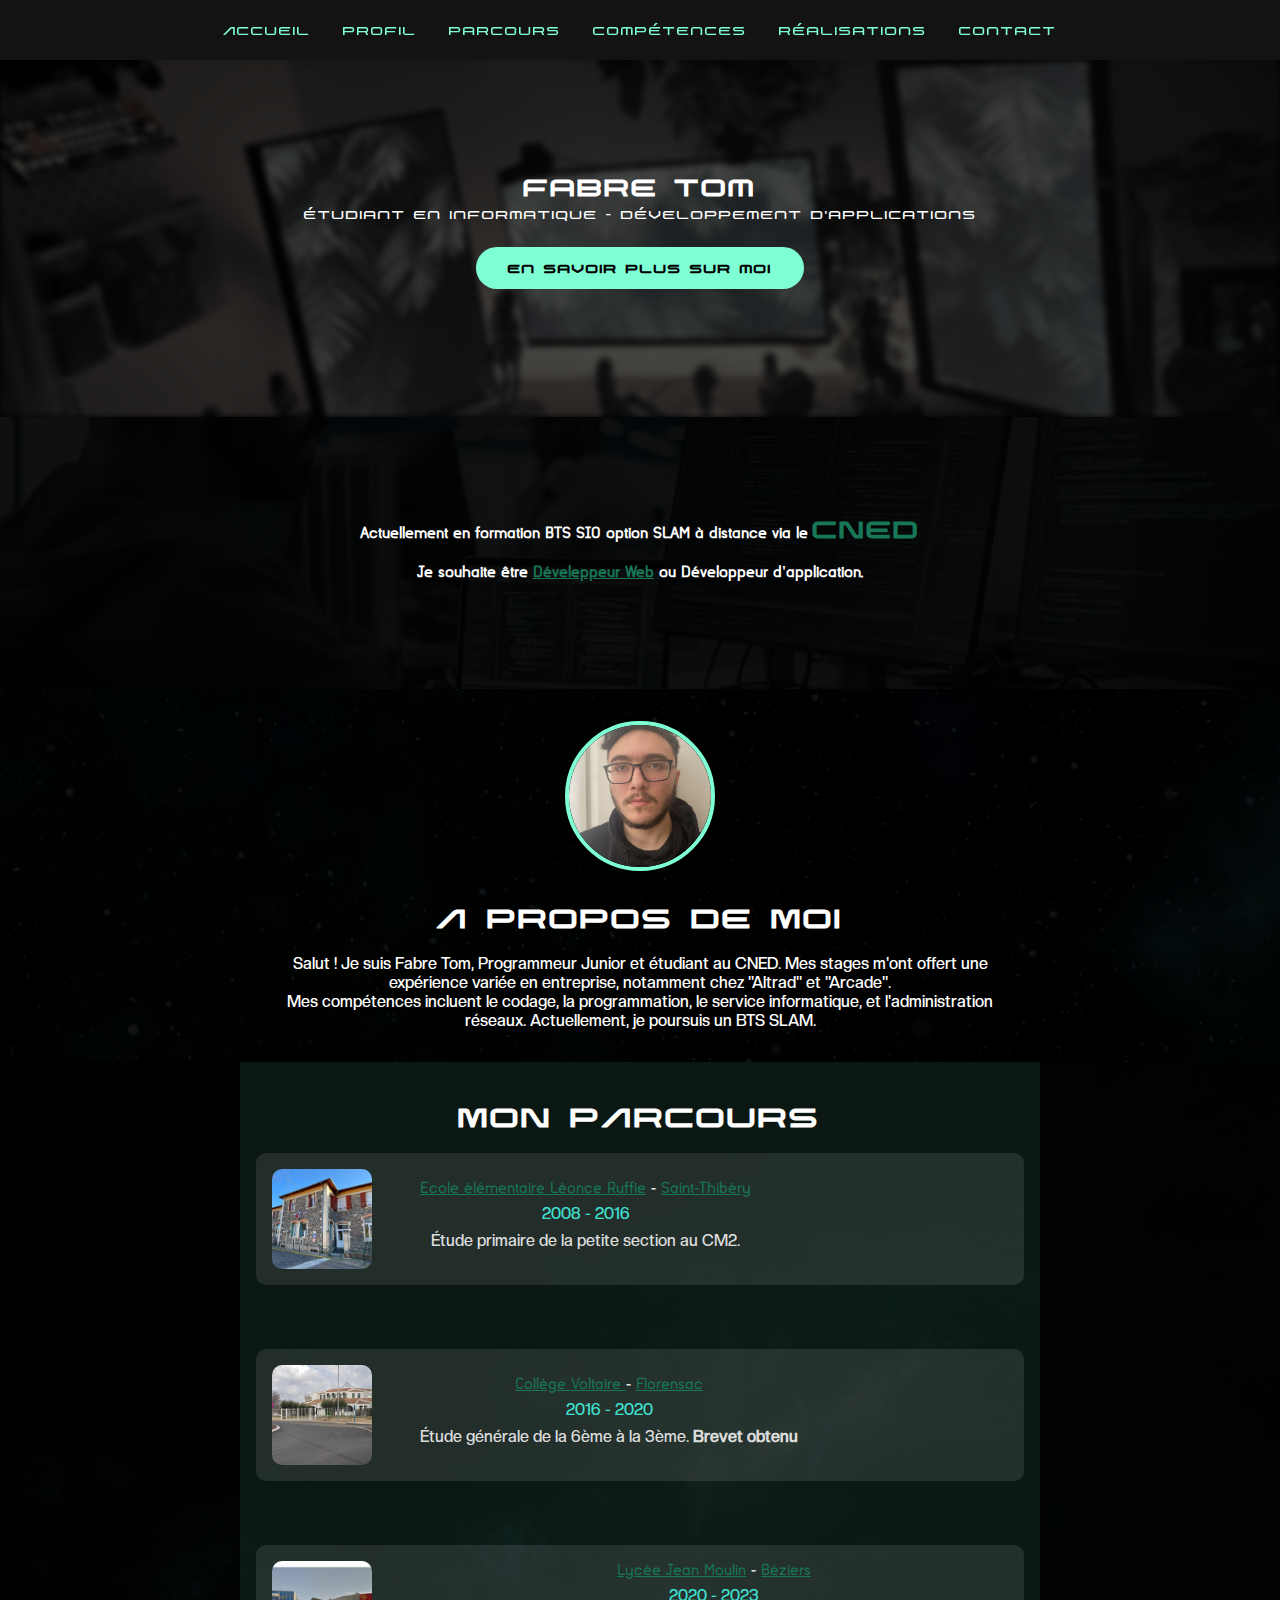
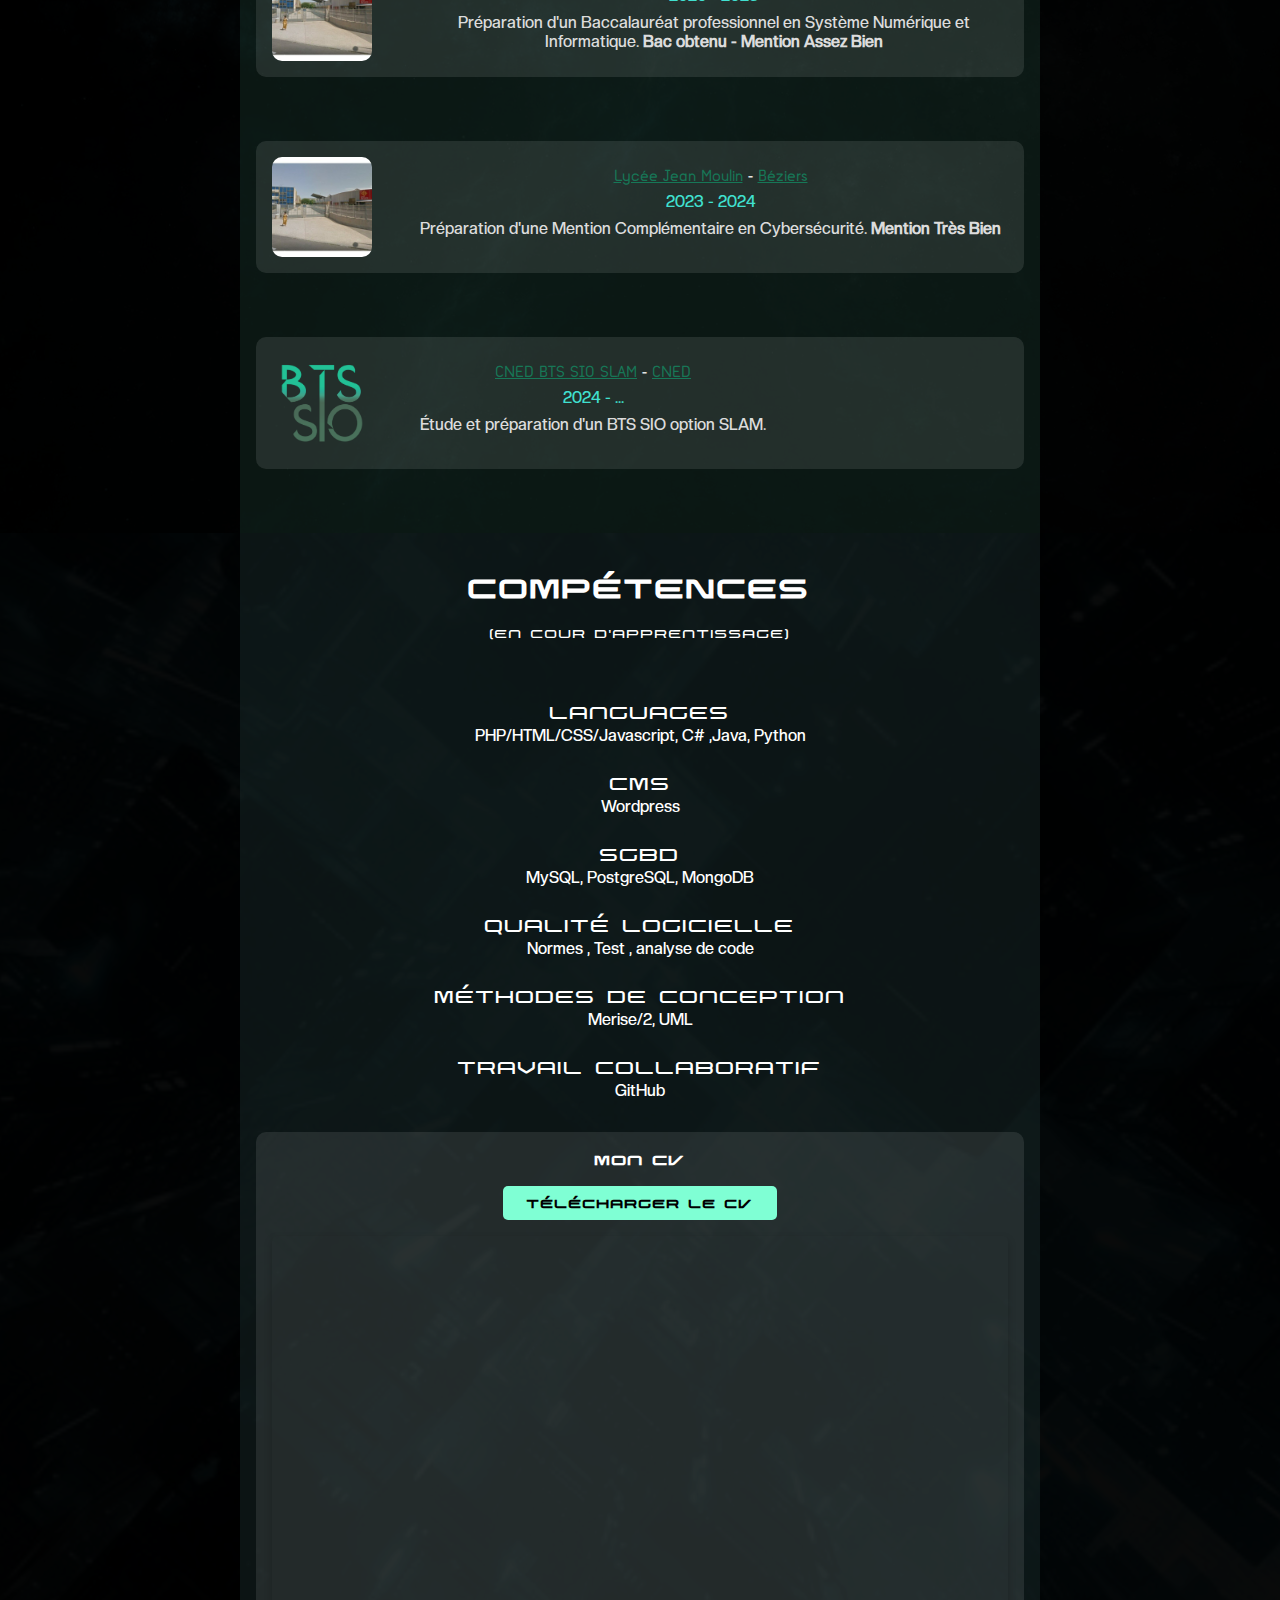
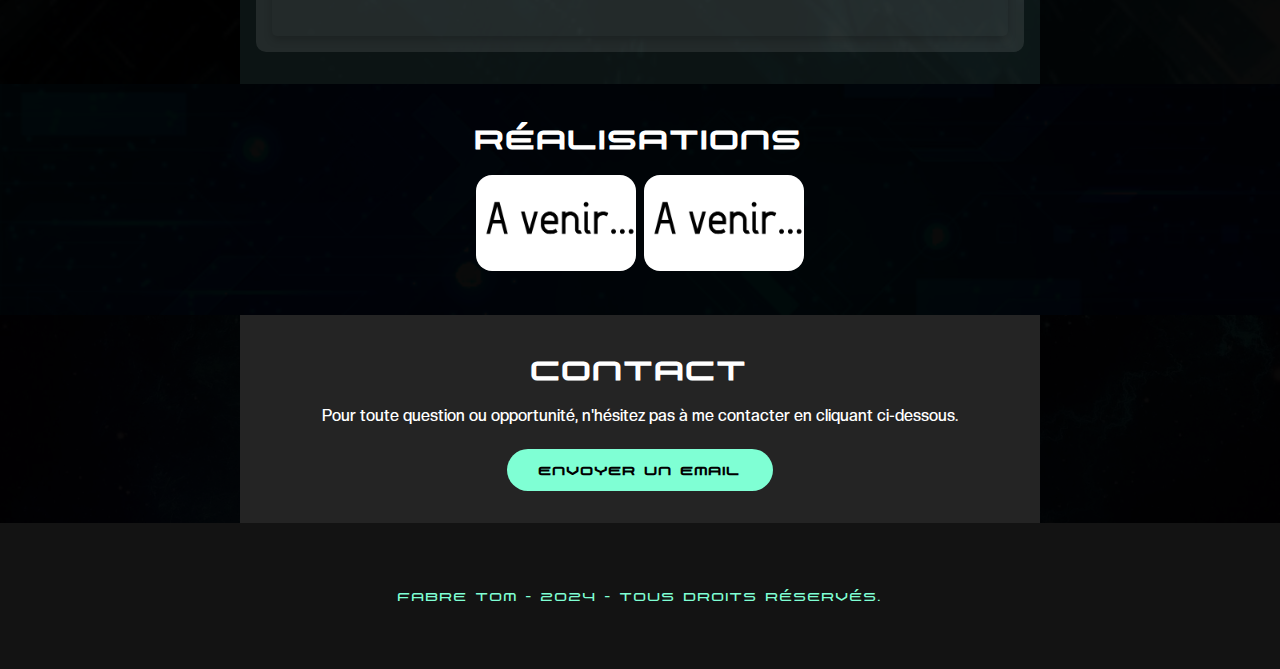
<file: Index.html>
<!DOCTYPE html>
<html lang="fr">

<head>
    <meta charset="utf-8">
    <meta name="viewport" content="width=device-width, initial-scale=1.0">
    <title>Fabre Tom - Portfolio</title>
    <link rel="stylesheet" href="style.css">
    <link rel="stylesheet" href="header_visual.css">
    <link rel="stylesheet" href="footer_visual.css">
    <script src="script.js"></script>
</head>

<body>

    <header id="header">
        <nav class="navbar">
            <a href="#Accueil">Accueil</a>
            <a href="#Profil">Profil</a>
            <a href="#parcours">Parcours</a>
            <a href="#competences">Compétences</a>
            <a href="#projets">Réalisations</a>
            <a href="#Contact">Contact</a>
        </nav>
    </header>

    <main>
        <div class="acceuil-">
            <section id="Accueil" class="Accueil center-content">
                <h1>Fabre Tom</h1>
                <p>Étudiant en informatique - Développement d'applications</p>
                <a href="#Profil" class="button">En savoir plus sur moi</a>
            </section>
        </div>
        <div class="formation-actuelle">
            <section id="Formation" class="Formation center-content">
                <div class="formation-container police-etablissement">
                    <h2>Actuellement en formation BTS SIO option SLAM à distance via le <a href="https://www.cned.fr" class="police-futuristic size-futuristic" target="_blank">CNED</a></a>
                    </h2>
                    <h2>Je souhaite être <a href="images/Carte_heuristique_dev_web.jpg" target="_blank">Déveleppeur Web</a> ou Développeur d'application. </h2>
                </div>
            </section>
        </div>
        <div class="profil-">
            <section id="Profil" class="Profil center-content">
                <div class="profile-container">
                    <img src="images/Fabre Tom.jpg" alt="photo de moi" class="profile-photo">
                    <div class="profile-text">
                        <h2>A PROPOS DE MOI</h2>
                        <div class="police">
                            <p>Salut ! Je suis Fabre Tom, Programmeur Junior et étudiant au CNED. Mes stages m'ont offert une expérience variée en entreprise, notamment chez "Altrad" et "Arcade".</p>
                            <p>Mes compétences incluent le codage, la programmation, le service informatique, et l'administration réseaux. Actuellement, je poursuis un BTS SLAM.</p>
                        </div>
                    </div>
                </div>
            </section>
        </div>
        <div class="parcour-">
            <section id="parcours" class="parcours center-content">
                <h2>MON PARCOURS</h2>
                <ul class="parcours-chrono">
                    <li>
                        <div class="parcours-item">
                            <img src="images/ecole_elementaire.jpg" alt="École élémentaire Léonce Ruffie" class="parcours-image">
                            <div class="parcours-content ">
                                <div class="police-etablissement">
                                    <a href="https://www.education.gouv.fr/annuaire/34630/saint-thibery/ecole/0340731k/ecole-elementaire-leonce-ruffie.html" target="_blank">Ecole élémentaire Léonce Ruffie</a> - <a href="https://www.ville-saint-thibery.fr"
                                        target="_blank">Saint-Thibéry</a>
                                </div>
                                <div class="police">
                                    <span>2008 - 2016</span>
                                    <p>Étude primaire de la petite section au CM2.</p>
                                </div>
                            </div>
                        </div>
                    </li>
                    <li>
                        <div class="parcours-item">
                            <img src="images/college_voltaire.jpg" alt="Collège Voltaire" class="parcours-image">
                            <div class="parcours-content">
                                <div class="police-etablissement">
                                    <a href="https://voltaire-florensac.mon-ent-occitanie.fr" target="_blank">Collège Voltaire </a> - <a href="https://www.ville-florensac.fr" target="_blank">Florensac</a>
                                </div>
                                <div class="police">
                                    <span>2016 - 2020</span>
                                    <p>Étude générale de la 6ème à la 3ème. <strong>Brevet obtenu</strong></p>
                                </div>
                            </div>
                        </div>
                    </li>
                    <li>
                        <div class="parcours-item">
                            <img src="images/lycee_jean_moulin.jpg" alt="Lycée Jean Moulin" class="parcours-image">
                            <div class="parcours-content">
                                <div class="police-etablissement">
                                    <a href="https://jean-moulin-beziers.mon-ent-occitanie.fr" target="_blank">Lycée Jean Moulin</a> - <a href="https://www.ville-beziers.fr" target="_blank">Béziers</a>
                                </div>
                                <div class="police">
                                    <span>2020 - 2023</span>
                                    <p>Préparation d'un Baccalauréat professionnel en Système Numérique et Informatique. <strong>Bac obtenu - Mention Assez Bien</strong></p>
                                </div>
                            </div>
                        </div>
                    </li>
                    <li>
                        <div class="parcours-item">
                            <img src="images/lycee_jean_moulin.jpg" alt="Mention Complémentaire Cybersécurité" class="parcours-image">
                            <div class="parcours-content">
                                <div class="police-etablissement">
                                    <a href="https://jean-moulin-beziers.mon-ent-occitanie.fr" target="_blank">Lycée Jean Moulin</a> - <a href="https://www.ville-beziers.fr" target="_blank">Béziers</a>
                                </div>
                                <div class="police">
                                    <span>2023 - 2024</span>
                                    <p>Préparation d'une Mention Complémentaire en Cybersécurité. <strong>Mention Très Bien</strong></p>
                                </div>
                            </div>
                        </div>
                    </li>
                    <li>
                        <div class="parcours-item">
                            <img src="images/bts_slam.png" alt="CNED BTS SIO SLAM" class="parcours-image">
                            <div class="parcours-content">
                                <div class="police-etablissement">
                                    <a href="https://www.cned.fr/bts/bts-services-informatiques-aux-organisations-sio" target="_blank">CNED BTS SIO SLAM</a> - <a href="https://www.cned.fr/bts/bts-services-informatiques-aux-organisations-sio" target="_blank">CNED</a>
                                </div>
                                <div class="police">
                                    <span>2024 - ...</span>
                                    <p>Étude et préparation d'un BTS SIO option SLAM.</p>
                                </div>
                            </div>
                        </div>
                    </li>
                </ul>
            </section>
        </div>
        <div class="competences-">
            <section id="competences" class="competences center-content">
                <h2>COMPÉTENCES</h2>
                <p>(en cour d'apprentissage)</p>
                <div class="competences-container">

                    <div class="skills-icons">
                        <div class="skill-item police size-competences">
                            <p class="size-title police-futuristic">Languages</p>
                            <p>PHP/HTML/CSS/Javascript, C# ,Java, Python</p>
                            <div>
                                <p class="size-title police-futuristic">CMS</p>
                                <p>Wordpress</p>
                            </div>
                            <div>
                                <p class="size-title police-futuristic">SGBD</p>
                                <p>MySQL, PostgreSQL, MongoDB</p>
                            </div>
                            <div>
                                <p class="size-title police-futuristic">Qualité logicielle</p>
                                <p>Normes , Test , analyse de code </p>
                            </div>
                            <div>
                                <p class="size-title police-futuristic">Méthodes de conception</p>
                                <p>Merise/2, UML</p>
                            </div>
                            <div>
                                <p class="size-title police-futuristic">Travail collaboratif</p>
                                <p>GitHub</p>
                            </div>
                        </div>
                        <div class="cv-container">
                            <h3>Mon CV</h3>
                            <a href="images/CV_Fabre_Tom.pdf" target="_blank" class="download-cv-button">Télécharger le CV</a>
                            <iframe src="images/CV_Fabre_Tom.pdf" class="cv-preview" title="Aperçu du CV"></iframe>
                        </div>
                    </div>
            </section>
            </div>
            <div class="projets-">
                <section id="projets" class="center-content projets">
                    <h2>Réalisations</h2>
                    <div class="taille-img">
                        <a href=""><img src="images/a-venir.jpg" alt="A venir... "></a>
                        <a href=""><img src="images/a-venir.jpg" alt="A venir... "></a>
                    </div>
                </section>
            </div>
            <div class="contact-">
                <section id="Contact" class="Contact center-content">
                    <h2>Contact</h2>
                    <div class="police">
                        <p>Pour toute question ou opportunité, n'hésitez pas à me contacter en cliquant ci-dessous.</p>
                    </div>
                    <a href="mailto:tom.fabre34630@gmail.com" class="button">Envoyer un email</a>
                </section>
            </div>
    </main>
    <footer class="footer">
        <div class="center-content">
            <p>Fabre Tom - 2024 - Tous droits réservés.</p>
        </div>
    </footer>

</body>

</html>
</file>
<file: style.css>
@font-face {
    font-family: ceci-est-ma-police;
    src: url(font/Nebula-Regular.otf);
}

@font-face {
    font-family: police-texte;
    src: url(font/CreatoDisplay-Medium.otf);
}

@font-face {
    font-family: police-etablissement;
    src: url(font/YugeeTechnoSans.otf);
}

.police-etablissement {
    font-family: police-etablissement;
}

.police-etablissement a {
    color: rgb(23, 119, 87);
}

.police-etablissement a:hover {
    color: aquamarine;
}

* {
    margin: 0;
    padding: 0;
    box-sizing: border-box;
}

.profil- {
    position: relative;
    color: white;
    width: 100%;
    display: flex;
    flex-direction: column;
    justify-content: center;
    align-items: center;
    text-align: center;
    overflow: hidden;
}

.profil-::before {
    content: '';
    position: absolute;
    top: 0;
    left: 0;
    right: 0;
    bottom: 0;
    background-image: url('images/background-parcour.jpg');
    background-size: cover;
    background-position: center;
    filter: opacity(7%);
    z-index: 0;
}

.parcour->* {
    position: relative;
    z-index: 1;
}

.parcour- {
    position: relative;
    color: white;
    width: 100%;
    display: flex;
    flex-direction: column;
    justify-content: center;
    align-items: center;
    text-align: center;
    overflow: hidden;
}

.parcour-::before {
    content: '';
    position: absolute;
    top: 0;
    left: 0;
    right: 0;
    bottom: 0;
    background-image: url('images/background-me.jpg');
    background-size: cover;
    background-position: center;
    filter: opacity(4%);
    z-index: 0;
}

.profil->* {
    position: relative;
    z-index: 1;
}

.competences- {
    position: relative;
    color: white;
    width: 100%;
    display: flex;
    flex-direction: column;
    justify-content: center;
    align-items: center;
    text-align: center;
    overflow: hidden;
}

.competences-::before {
    content: '';
    position: absolute;
    top: 0;
    left: 0;
    right: 0;
    bottom: 0;
    background-image: url('images/background-competences.jpg');
    background-size: cover;
    background-position: center;
    filter: opacity(4%);
    z-index: 0;
}

.competences->* {
    position: relative;
    z-index: 1;
}

.contact- {
    position: relative;
    color: white;
    width: 100%;
    display: flex;
    flex-direction: column;
    justify-content: center;
    align-items: center;
    text-align: center;
    overflow: hidden;
}

.contact-::before {
    content: '';
    position: absolute;
    top: 0;
    left: 0;
    right: 0;
    bottom: 0;
    background-image: url('images/background-contact.jpg');
    background-size: cover;
    background-position: center;
    filter: opacity(4%);
    z-index: 0;
}

.contact->* {
    position: relative;
    z-index: 1;
}

h2 {
    font-size: 2.3rem;
    margin-bottom: 1rem;
}

html,
body {
    width: 100vw;
    overflow-x: hidden;
    font-family: ceci-est-ma-police;
    background-color: black;
}

main {
    display: flex;
    flex-direction: column;
    align-items: center;
    padding-top: 2.5rem;
}

.center-content {
    max-width: 800px;
    width: 90%;
    text-align: center;
    padding: 2rem 1rem;
    margin: auto;
}

#header,
footer {
    display: flex;
    justify-content: center;
    align-items: center;
    padding: 1rem 0;
}

.section {
    position: relative;
    width: 100vw;
    margin: 0;
    padding: 4rem 0;
    left: 50%;
    transform: translateX(-50%);
}

.Profil {
    color: white;
}

.police {
    font-family: police-texte;
}

.parcours {
    background-color: rgba(127, 255, 212, 0.089)
}

.competences {
    background-color: rgba(33, 54, 54, 0.377);
}

.Contact {
    background-color: #242424;
}

.profile-container,
.skills-icons,
.parcours-chrono {
    max-width: 800px;
    width: 100%;
    display: flex;
    flex-direction: column;
    gap: 2rem;
}

.parcours-item {
    display: flex;
    align-items: center;
    margin-bottom: 2rem;
    background-color: rgba(255, 255, 255, 0.1);
    padding: 1.5rem;
    border-radius: 10px;
    max-width: 100%;
}

.parcours-content {
    margin-left: 1.5rem;
}

@media (max-width: 768px) {
    .parcours-item {
        flex-direction: column;
        align-items: center;
        text-align: center;
    }
    .parcours-content {
        margin: 1rem 0 0 0;
    }
}

html,
body {
    margin: 0;
    padding: 0;
    box-sizing: border-box;
    width: 100%;
}

main {
    flex-grow: 1;
}

footer {
    width: 100%;
    background-color: rgba(20, 20, 20, 0.95);
    color: aquamarine;
    text-align: center;
    padding: 2rem 0;
}

.footer-links {
    list-style: none;
    display: flex;
    justify-content: center;
    gap: 2rem;
    padding: 0;
    margin-top: 1rem;
}

.footer-links a {
    color: aquamarine;
    text-decoration: none;
    transition: color 0.3s ease;
    font-size: 0.9rem;
}

.footer-links a:hover {
    color: lightblue;
}

.competences-container {
    display: flex;
    gap: 2rem;
    align-items: flex-start;
    justify-content: space-between;
    width: 100%;
    max-width: 1000px;
    margin: auto;
}

.skills-icons {
    display: flex;
    flex-direction: column;
    gap: 1rem;
    flex: 1;
}

.cv-container {
    flex: 1;
    display: flex;
    flex-direction: column;
    align-items: center;
    text-align: center;
    padding: 1rem;
    background-color: rgba(245, 245, 245, 0.1);
    border-radius: 10px;
}

.cv-container h3 {
    font-size: 1.2rem;
    margin-bottom: 1rem;
}

.download-cv-button {
    display: inline-block;
    padding: 0.5rem 1.5rem;
    background-color: aquamarine;
    color: black;
    font-weight: bold;
    border-radius: 5px;
    text-decoration: none;
    margin-bottom: 1rem;
    transition: background-color 0.3s ease;
}

.download-cv-button:hover {
    background-color: lightblue;
}

.cv-preview {
    width: 100%;
    height: 400px;
    border: none;
    border-radius: 5px;
    box-shadow: 0 4px 8px rgba(0, 0, 0, 0.2);
}

@media (max-width: 768px) {
    .competences-container {
        flex-direction: column;
        align-items: center;
    }
    .cv-preview {
        height: 300px;
    }
}

.projets->* {
    position: relative;
    z-index: 1;
}

.projets- {
    position: relative;
    color: white;
    width: 100%;
    display: flex;
    flex-direction: column;
    justify-content: center;
    align-items: center;
    text-align: center;
    overflow: hidden;
}

.projets-::before {
    content: '';
    position: absolute;
    top: 0;
    left: 0;
    right: 0;
    bottom: 0;
    background-image: url('images/background-projets.jpg');
    background-size: cover;
    background-position: center;
    filter: opacity(4%);
    z-index: 0;
}

.taille-img img {
    width: 10rem;
    height: 6rem;
    margin-bottom: 0.5rem;
    border-radius: 1rem;
    transition: transform 0.3s ease;
}

.taille-img img:hover {
    transform: scale(1.1);
}

.formation-actuelle>* {
    position: relative;
    z-index: 1;
}

.formation-actuelle {
    position: relative;
    color: white;
    width: 100%;
    height: 17rem;
    display: flex;
    flex-direction: column;
    justify-content: center;
    align-items: center;
    text-align: center;
    overflow: hidden;
}

.formation-actuelle::before {
    content: '';
    position: absolute;
    top: 0;
    left: 0;
    right: 0;
    bottom: 0;
    background-image: url('images/Developpeur-Informatique.jpg');
    background-size: cover;
    background-position: center;
    filter: opacity(7%);
    z-index: 0;
}

.police-futuristic {
    font-family: ceci-est-ma-police;
}

.formation-container h2 {
    font-size: 1rem;
}

.size-futuristic {
    font-size: 2rem;
    text-decoration: none;
}

.size-competences {
    font-size: 1rem;
}

.size-title {
    font-size: 1.5rem;
    margin-top: 1.5rem;
}

.Acceuil {
    height: 100%;
}
</file>
<file: header_visual.css>
#header {
    position: fixed;
    width: 100%;
    height: 60px;
    background-color: rgba(20, 20, 20, 0.95);
    display: flex;
    justify-content: center;
    align-items: center;
    top: 0;
    z-index: 1000;
    box-shadow: 0 2px 4px rgba(0, 0, 0, 0.1);
}

.navbar {
    display: flex;
    gap: 2rem;
}

.navbar a {
    color: #7FFFD4;
    font-weight: 500;
    text-decoration: none;
    font-size: 1rem;
    transition: color 0.3s ease;
}

.navbar a:hover {
    color: #40E0D0;
}

@media (max-width: 768px) {
    .navbar {
        flex-direction: column;
        align-items: center;
        background-color: rgba(20, 20, 20, 0.95);
        position: absolute;
        top: 60px;
        left: 0;
        width: 100%;
        display: none;
    }
    .navbar.active {
        display: flex;
    }
}
</file>
<file: footer_visual.css>
footer {
    background-color: rgba(20, 20, 20, 0.95);
    color: #7FFFD4;
    padding: 2rem 0;
    text-align: center;
}

.footer-links {
    list-style: none;
    display: flex;
    justify-content: center;
    gap: 2rem;
    padding: 0;
    margin-top: 1rem;
}

.footer-links a {
    color: #7FFFD4;
    text-decoration: none;
    transition: color 0.3s ease;
    font-size: 0.9rem;
}

.footer-links a:hover {
    color: #40E0D0;
}

@media (max-width: 768px) {
    .footer-links {
        flex-direction: column;
        gap: 1rem;
    }
}

.acceuil- {
    position: relative;
    color: white;
    width: 100%;
    padding: 6rem 1rem;
    display: flex;
    flex-direction: column;
    justify-content: center;
    align-items: center;
    text-align: center;
    overflow: hidden;
}

.acceuil-::before {
    content: '';
    position: absolute;
    top: 0;
    left: 0;
    right: 0;
    bottom: 0;
    background-image: url('images/background.jpg');
    background-size: cover;
    background-position: center;
    filter: blur(0.2rem) saturate(15%) opacity(30%);
    z-index: 0;
}

.acceuil->* {
    position: relative;
    z-index: 1;
}

.profile-container {
    display: flex;
    flex-direction: column;
    align-items: center;
    gap: 1.5rem;
    max-width: 800px;
    margin: 0 auto;
    z-index: 1;
}

.profile-photo {
    width: 150px;
    height: 150px;
    border-radius: 50%;
    object-fit: cover;
    border: 4px solid #7FFFD4;
}

.skills-icons {
    display: flex;
    flex-wrap: wrap;
    gap: 2rem;
    justify-content: center;
    margin-top: 2rem;
}

.skill-item {
    text-align: center;
    width: 100%;
}

.skill-item img {
    width: 60px;
    height: 60px;
    margin-bottom: 0.5rem;
    transition: transform 0.3s ease;
}

.skill-item img:hover {
    transform: scale(1.1);
}

.parcours-chrono {
    list-style: none;
    padding: 0;
    max-width: 1000px;
    margin: 0 auto;
}

.parcours-item {
    display: flex;
    align-items: center;
    margin-bottom: 2rem;
    background-color: rgba(255, 255, 255, 0.1);
    padding: 1rem;
    border-radius: 10px;
    transition: background-color 0.3s ease;
}

.parcours-item:hover {
    background-color: rgba(255, 255, 255, 0.2);
}

.parcours-image {
    width: 100px;
    height: 100px;
    border-radius: 10px;
    object-fit: cover;
    margin-right: 1.5rem;
}

.parcours-content h3 {
    margin: 0;
    font-size: 1.2rem;
}

.parcours-content span {
    display: block;
    color: #40E0D0;
    margin: 0.5rem 0;
}

.parcours-content p {
    margin: 0.5rem 0;
    color: #dcdcdc;
}

.button {
    display: inline-block;
    padding: 0.75rem 2rem;
    margin-top: 1.5rem;
    background-color: #7FFFD4;
    color: #000;
    font-weight: bold;
    border-radius: 30px;
    text-decoration: none;
    transition: background-color 0.3s ease, transform 0.3s ease;
}

.button:hover {
    background-color: #40E0D0;
    transform: scale(1.05);
}

@media (max-width: 992px) {
    .profile-container {
        flex-direction: column;
    }
    .parcours-item {
        flex-direction: column;
        align-items: flex-start;
    }
    .parcours-image {
        margin-bottom: 1rem;
    }
}

@media (max-width: 576px) {
    .navbar {
        flex-direction: column;
        align-items: center;
    }
    .skills-icons {
        flex-direction: column;
        gap: 1rem;
    }
}

html,
body {
    margin: 0;
    padding: 0;
    box-sizing: border-box;
}

main {
    flex-grow: 1;
}

footer {
    width: 100%;
    background-color: rgba(20, 20, 20, 0.95);
    color: aquamarine;
    text-align: center;
    padding: 2rem 0;
}

.footer-links {
    list-style: none;
    display: flex;
    justify-content: center;
    gap: 2rem;
    padding: 0;
    margin-top: 1rem;
}

.footer-links a {
    color: aquamarine;
    text-decoration: none;
    transition: color 0.3s ease;
    font-size: 0.9rem;
}

.footer-links a:hover {
    color: lightblue;
}
</file>
